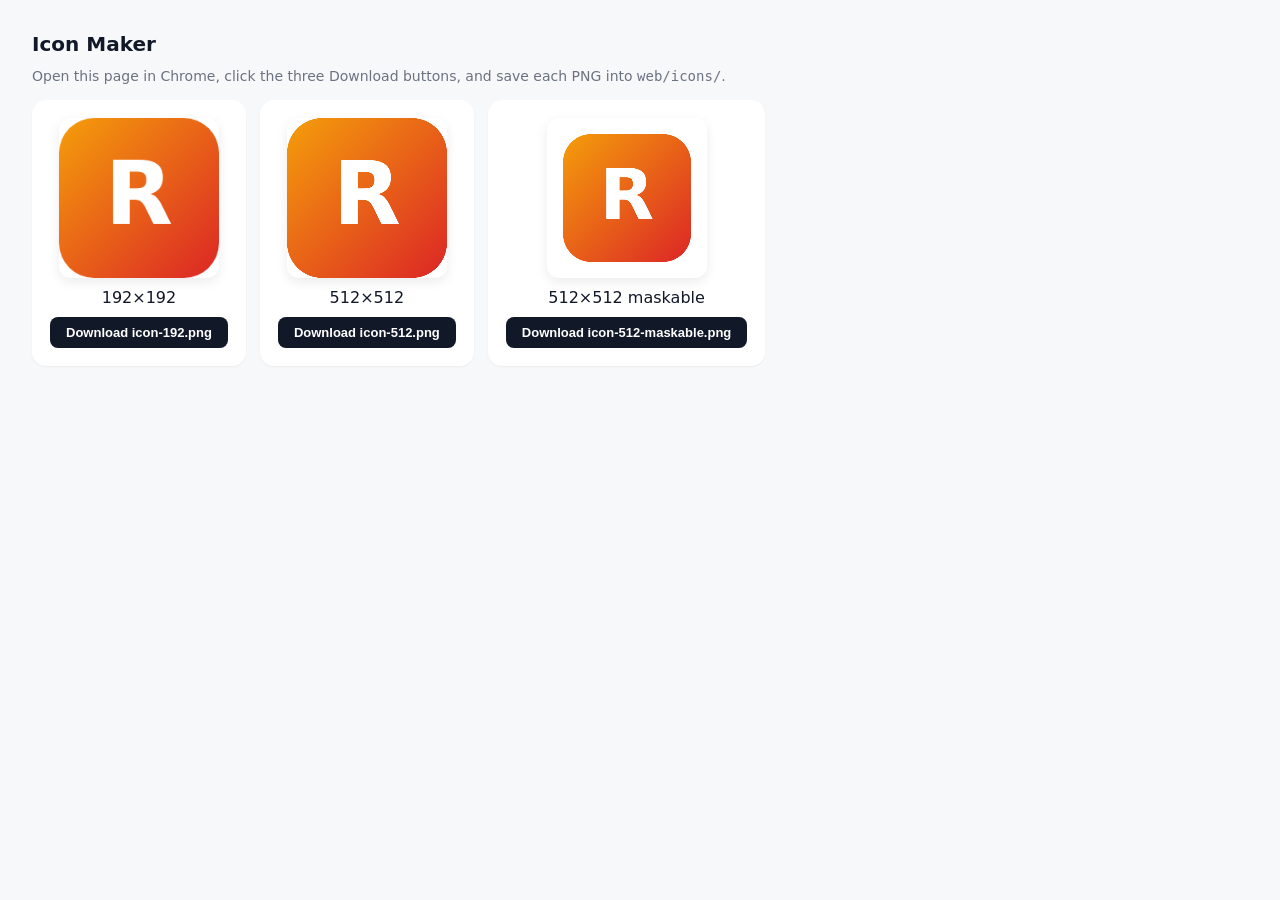
<file: web/icon-maker.html>
<!doctype html>
<html>
<head>
<meta charset="utf-8">
<title>Icon Maker — Refurb Helpdesk</title>
<style>
  body { font-family: system-ui; padding: 24px; background: #F7F8FA; color: #111827; }
  h1 { font-size: 20px; margin: 0 0 12px; }
  p { color: #6B7280; font-size: 14px; margin: 0 0 16px; }
  .row { display: flex; gap: 14px; flex-wrap: wrap; margin-bottom: 18px; }
  .card { background: white; border-radius: 14px; padding: 18px; box-shadow: 0 1px 2px rgba(0,0,0,0.05); display: flex; flex-direction: column; align-items: center; gap: 10px; }
  canvas { border-radius: 12px; box-shadow: 0 4px 12px rgba(0,0,0,0.08); }
  button { background: #111827; color: white; padding: 8px 16px; border: none; border-radius: 8px; font-size: 13px; font-weight: 600; cursor: pointer; }
</style>
</head>
<body>
  <h1>Icon Maker</h1>
  <p>Open this page in Chrome, click the three Download buttons, and save each PNG into <code>web/icons/</code>.</p>
  <div class="row" id="canvases"></div>
  <script>
    function drawIcon(ctx, size, maskable) {
      // Padding for maskable (safe area 80%)
      const pad = maskable ? size * 0.1 : 0;
      const inner = size - pad * 2;
      const grd = ctx.createLinearGradient(pad, pad, pad + inner, pad + inner);
      grd.addColorStop(0, '#F59E0B');
      grd.addColorStop(1, '#DC2626');
      ctx.fillStyle = grd;
      // Rounded square
      const r = inner * 0.22;
      const x = pad, y = pad, w = inner, h = inner;
      ctx.beginPath();
      ctx.moveTo(x + r, y);
      ctx.arcTo(x + w, y,     x + w, y + h, r);
      ctx.arcTo(x + w, y + h, x,     y + h, r);
      ctx.arcTo(x,     y + h, x,     y,     r);
      ctx.arcTo(x,     y,     x + w, y,     r);
      ctx.closePath();
      ctx.fill();
      // Letter
      ctx.fillStyle = 'white';
      ctx.textAlign = 'center';
      ctx.textBaseline = 'middle';
      ctx.font = `800 ${inner * 0.55}px Inter, system-ui, sans-serif`;
      ctx.fillText('R', size / 2, size / 2 + inner * 0.02);
    }
    const makes = [
      { label: 'icon-192.png', size: 192, maskable: false },
      { label: 'icon-512.png', size: 512, maskable: false },
      { label: 'icon-512-maskable.png', size: 512, maskable: true },
    ];
    const container = document.getElementById('canvases');
    makes.forEach(m => {
      const card = document.createElement('div'); card.className = 'card';
      const cv = document.createElement('canvas'); cv.width = m.size; cv.height = m.size;
      cv.style.width = '160px'; cv.style.height = '160px';
      drawIcon(cv.getContext('2d'), m.size, m.maskable);
      const label = document.createElement('div'); label.textContent = `${m.size}×${m.size}${m.maskable ? ' maskable' : ''}`;
      const btn = document.createElement('button'); btn.textContent = `Download ${m.label}`;
      btn.onclick = () => {
        const a = document.createElement('a'); a.download = m.label; a.href = cv.toDataURL('image/png'); a.click();
      };
      card.append(cv, label, btn); container.appendChild(card);
    });
  </script>
</body>
</html>
</file>
